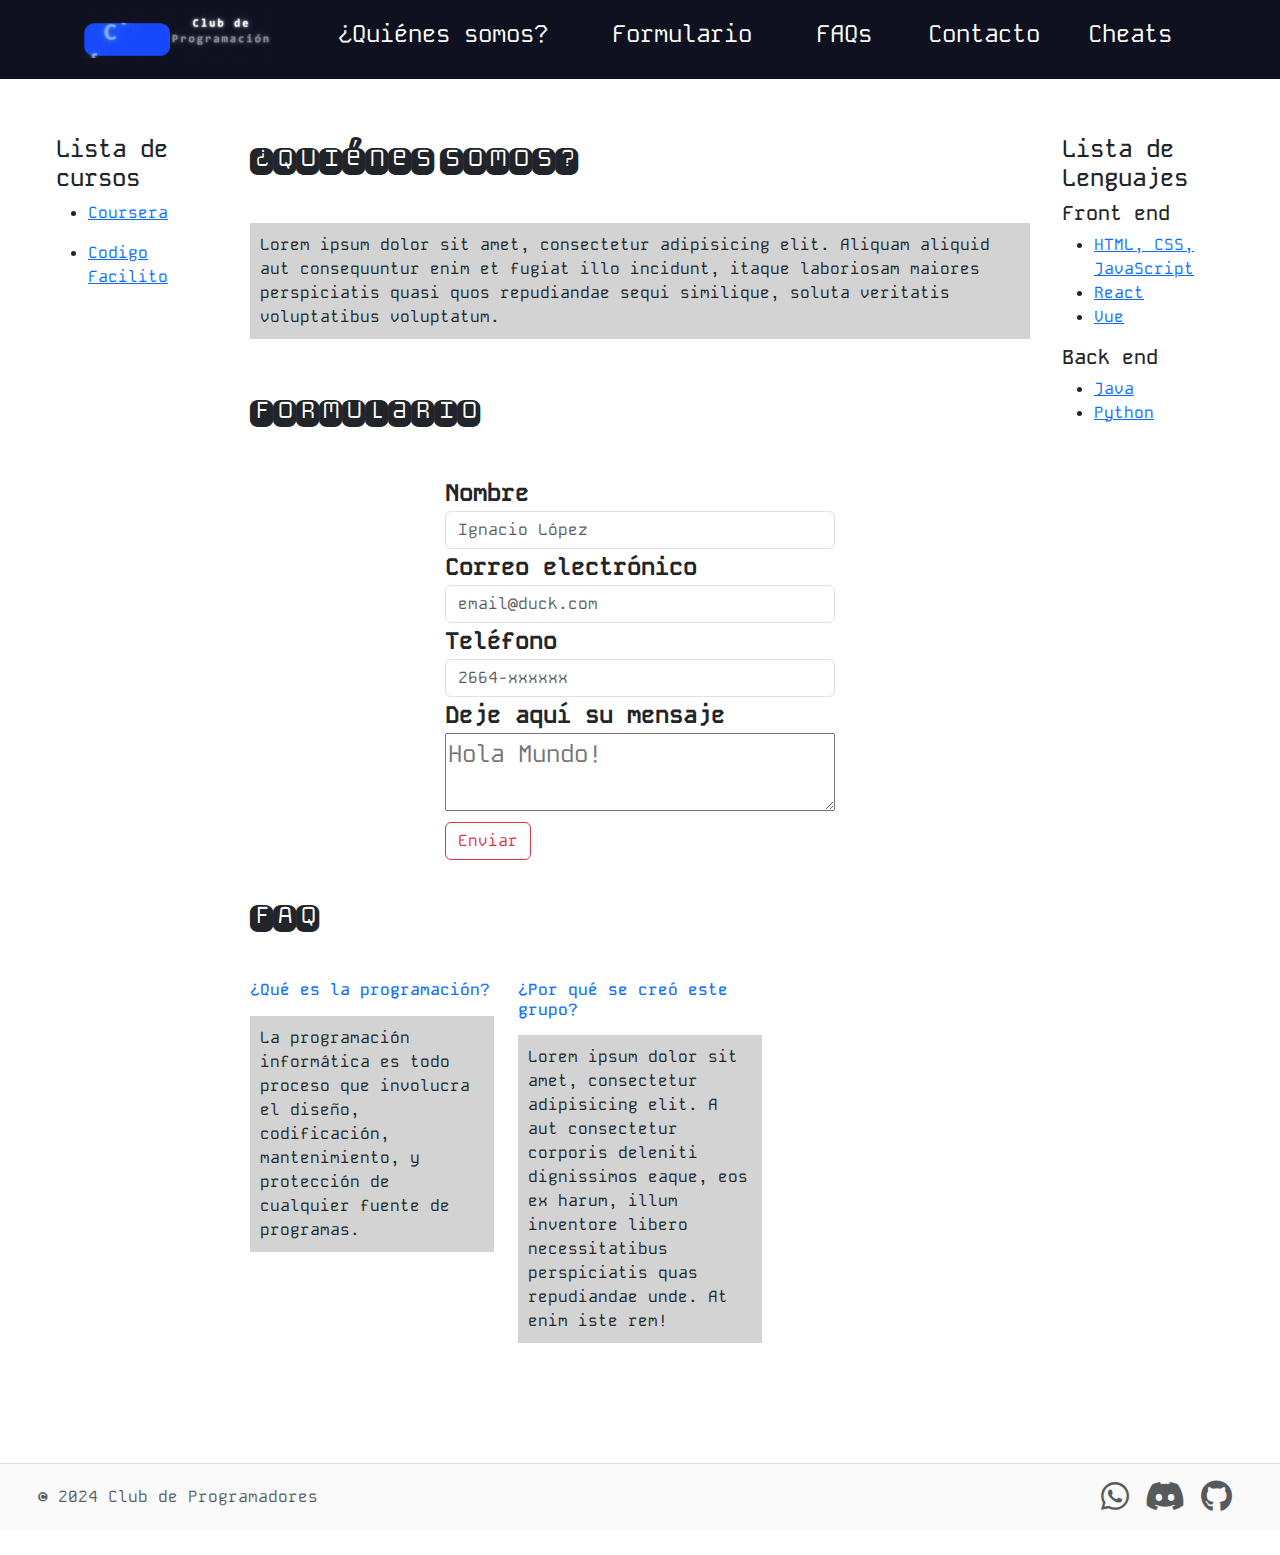
<file: index.html>
<!doctype html>
<html lang="en">
<head>
    <meta charset="UTF-8">
    <meta name="viewport"
          content="width=device-width, user-scalable=no, initial-scale=1.0, maximum-scale=1.0, minimum-scale=1.0">
    <meta http-equiv="X-UA-Compatible" content="ie=edge">
    <link href="css/style.css" rel="stylesheet">
    <!-- Google Fonts - Kode Mono -->
    <link rel="preconnect" href="https://fonts.googleapis.com">
    <link rel="preconnect" href="https://fonts.gstatic.com" crossorigin>
    <link href="https://fonts.googleapis.com/css2?family=Kode+Mono:wght@400..700&display=swap" rel="stylesheet">
    <!-- Google Fonts - Monofett static -->
    <link rel="preconnect" href="https://fonts.googleapis.com">
    <link rel="preconnect" href="https://fonts.gstatic.com" crossorigin>
    <link href="https://fonts.googleapis.com/css2?family=Monofett&display=swap" rel="stylesheet">
    <!--Bootstrap-->
    <link href="https://cdn.jsdelivr.net/npm/bootstrap@5.3.3/dist/css/bootstrap.min.css" rel="stylesheet" integrity="sha384-QWTKZyjpPEjISv5WaRU9OFeRpok6YctnYmDr5pNlyT2bRjXh0JMhjY6hW+ALEwIH" crossorigin="anonymous">
    <!--Font Awesome -->
    <link rel="stylesheet" href="https://cdnjs.cloudflare.com/ajax/libs/font-awesome/6.4.0/css/all.min.css">
    <title>Club Programación - UNViMe</title>
</head>
<body>
<header>
<nav class="py-2 ">
    <div class="container d-flex flex-wrap">
        <a href="index.html" class="d-flex align-items-center mb-3 mb-lg-0 me-lg-auto text-dark text-decoration-none">
            <img src="./img/CPU%20H.gif" width="190"  alt="CPU">
        </a>
        <ul class="nav me-auto">
            <li class="nav-item"><a href="#" class="nav-link px-3 ">¿Quiénes somos?</a></li>
            <li class="nav-item"><a href="#" class="nav-link px-3 ">Formulario</a></li>
            <li class="nav-item"><a href="#" class="nav-link px-3 ">FAQs</a></li>
            <li class="nav-item"><a href="#" class="nav-link px-2 ">Contacto</a></li>
            <li class="nav-item"><a href="cheats.html" class="nav-link px-2 ">Cheats</a></li>
        </ul>
    </div>
</nav>
</header>
<div class="container-div">
    <div class="main">
        <aside class="left">
            <h4>Lista de cursos</h4>
            <div class="list"></div>
        </aside>
        <main>
            <h1>¿Quiénes somos?</h1>
            <p>
                Lorem ipsum dolor sit amet, consectetur adipisicing elit. Aliquam aliquid aut consequuntur enim et fugiat illo incidunt, itaque laboriosam maiores perspiciatis quasi quos repudiandae sequi similique, soluta veritatis voluptatibus voluptatum.
            </p>
            <h1>Formulario</h1>
            <form style="font-weight: bold; font-size: x-large; background-size: auto" >
                <div class="form-group" style="margin: 0 auto;">
                    <label for="name">Nombre </label>
                    <input required type="text" class="form-control" id="name" placeholder="Ignacio López">

                    <label for="email">Correo electrónico</label>
                    <input required type="email" class="form-control" id="email" aria-describedby="emailHelp" placeholder="email@duck.com">

                    <label for="telefono">Teléfono </label>
                    <input required type="number" class="form-control" id="telefono" placeholder="2664-xxxxxx">

                    <label for="mensaje">Deje aquí su mensaje</label><br>
                    <textarea required name="mensaje" id="mensaje" placeholder="Hola Mundo!" style="width: 100%;"></textarea>
                    <button type="submit" class="btn btn-outline-danger">Enviar</button>
                </div>
            </form>
            <h1>FAQ</h1>
            <section>
                <div class="row"></div>
            </section>
        </main>
        <aside class="right">
            <h4>Lista de Lenguajes</h4>
            <h5>Front end</h5>
            <div class="langList"></div>
            <h5>Back end</h5>
            <div class="langListB"></div>
        </aside>
    </div>
</div>
<footer class="d-flex flex-wrap justify-content-between align-items-center py-3 my-4 border-top">
    <div class="col-md-4 d-flex align-items-center">
        <a href="/" class="mb-3 me-2 mb-md-0 text-muted text-decoration-none lh-1">
            <svg class="bi" width="30" height="24"><use xlink:href="#bootstrap"></use></svg>
        </a>
        <span class="mb-3 mb-md-0 text-muted">© 2024 Club de Programadores</span>
    </div>
    <ul class="nav col-md-4 justify-content-end list-unstyled d-flex" style="margin-right: 3em">
        <li class="ms-3"><a class="text-muted" href="#"><i class="fa-brands fa-whatsapp" style="font-size: 2em;"></i></a></li>
        <li class="ms-3"><a class="text-muted" href="#"><i class="fa-brands fa-discord" style="font-size: 2em;"></i></a></li>
        <li class="ms-3"><a class="text-muted" href="#"><i class="fa-brands fa-github" style="font-size: 2em;"></i></a></li>
    </ul>
</footer>

</body>
<script src="js/index.js"></script>
</html>
</file>
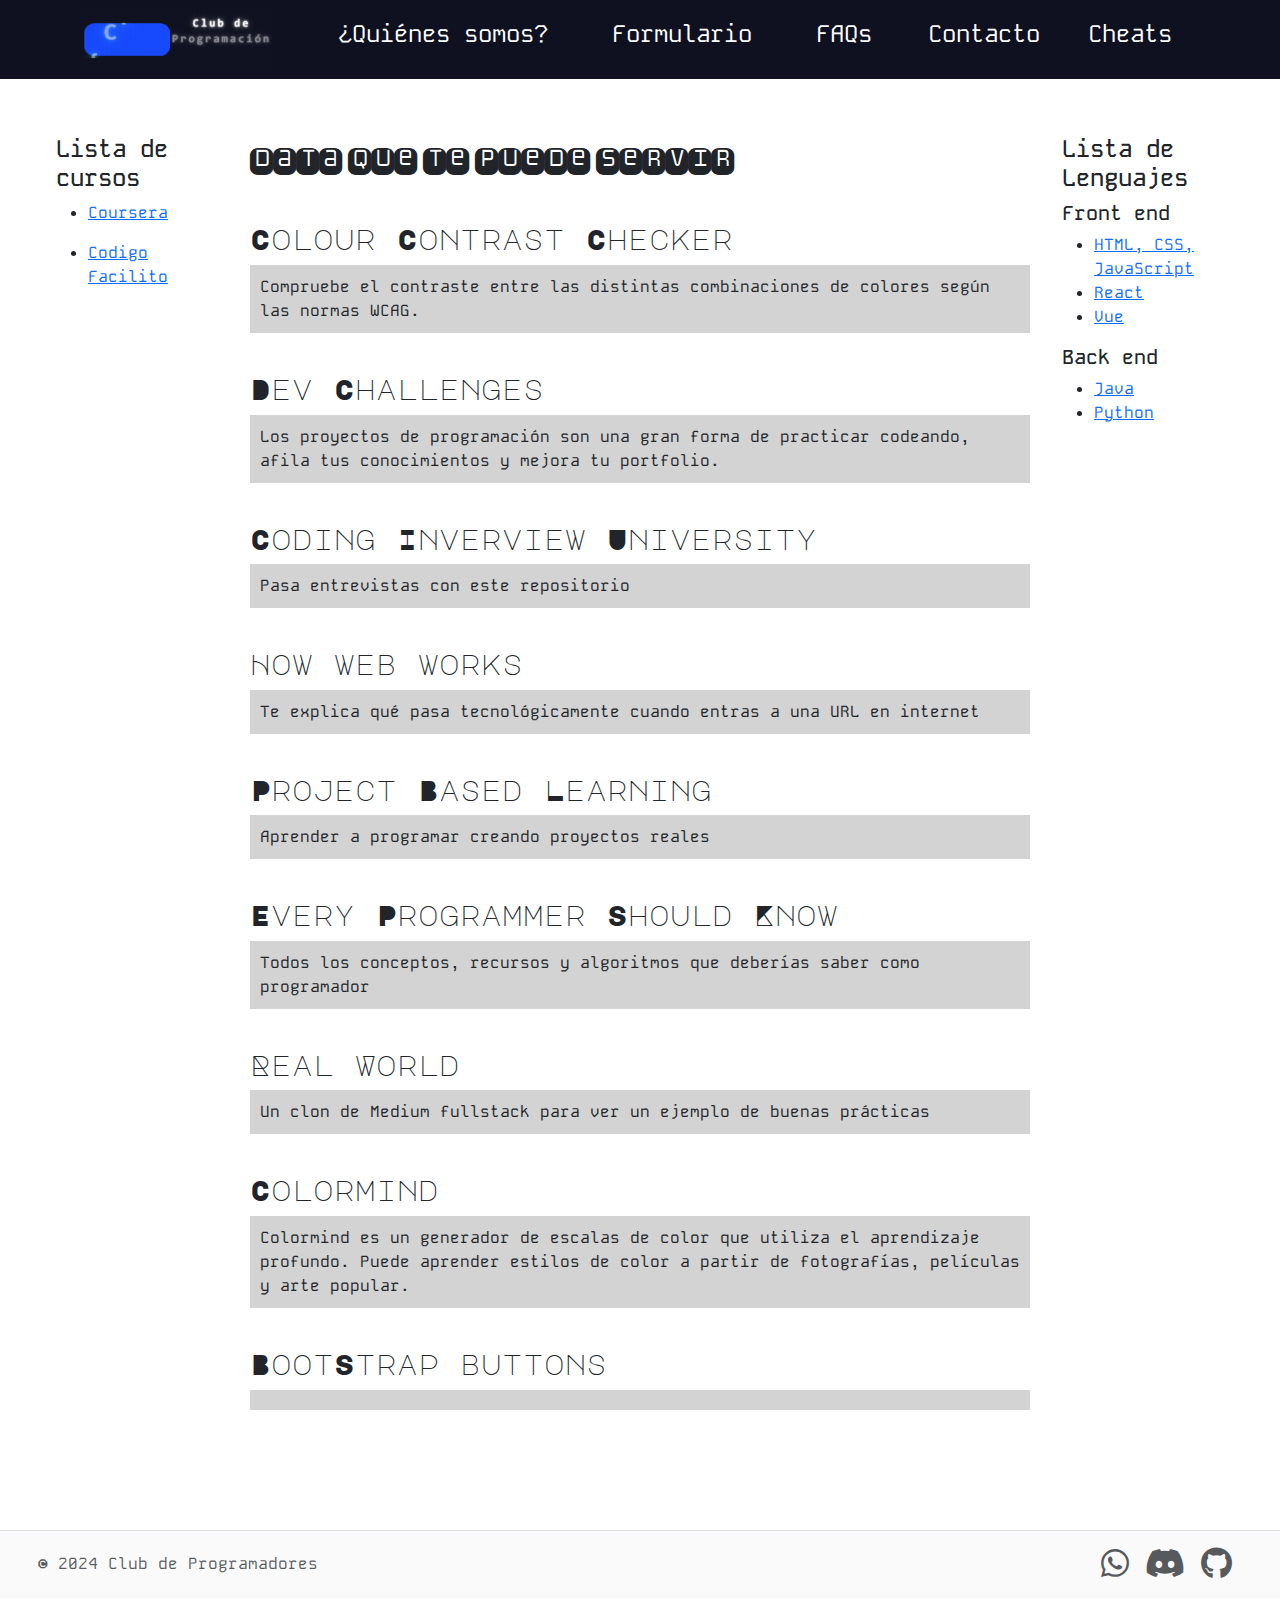
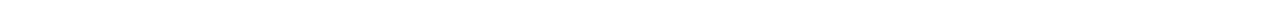
<file: cheats.html>
<!doctype html>
<html lang="en">
<head>
    <meta charset="UTF-8">
    <meta name="viewport"
          content="width=device-width, user-scalable=no, initial-scale=1.0, maximum-scale=1.0, minimum-scale=1.0">
    <meta http-equiv="X-UA-Compatible" content="ie=edge">
    <link href="css/style.css" rel="stylesheet">
    <!-- Google Fonts - Kode Mono -->
    <link rel="preconnect" href="https://fonts.googleapis.com">
    <link rel="preconnect" href="https://fonts.gstatic.com" crossorigin>
    <link href="https://fonts.googleapis.com/css2?family=Kode+Mono:wght@400..700&display=swap" rel="stylesheet">
    <!-- Google Fonts - Monofett static -->
    <link rel="preconnect" href="https://fonts.googleapis.com">
    <link rel="preconnect" href="https://fonts.gstatic.com" crossorigin>
    <link href="https://fonts.googleapis.com/css2?family=Monofett&display=swap" rel="stylesheet">
    <!-- Google Fonts - Major Mono Display-->
    <link rel="preconnect" href="https://fonts.googleapis.com">
    <link rel="preconnect" href="https://fonts.gstatic.com" crossorigin>
    <link href="https://fonts.googleapis.com/css2?family=Major+Mono+Display&display=swap" rel="stylesheet">
    <!--Bootstrap-->
    <link href="https://cdn.jsdelivr.net/npm/bootstrap@5.3.3/dist/css/bootstrap.min.css" rel="stylesheet" integrity="sha384-QWTKZyjpPEjISv5WaRU9OFeRpok6YctnYmDr5pNlyT2bRjXh0JMhjY6hW+ALEwIH" crossorigin="anonymous">
    <!--Font Awesome -->
    <link rel="stylesheet" href="https://cdnjs.cloudflare.com/ajax/libs/font-awesome/6.4.0/css/all.min.css">
    <title>Cheats - CPU</title>
</head>
<body>
<header>
    <nav class="py-2 ">
        <div class="container d-flex flex-wrap">
            <a href="index.html" class="d-flex align-items-center mb-3 mb-lg-0 me-lg-auto text-dark text-decoration-none">
                <img src="./img/CPU%20H.gif" width="190"  alt="CPU">
            </a>
            <ul class="nav me-auto">
                <li class="nav-item"><a href="#" class="nav-link px-3 ">¿Quiénes somos?</a></li>
                <li class="nav-item"><a href="#" class="nav-link px-3 ">Formulario</a></li>
                <li class="nav-item"><a href="#" class="nav-link px-3 ">FAQs</a></li>
                <li class="nav-item"><a href="#" class="nav-link px-2 ">Contacto</a></li>
                <li class="nav-item"><a href="cheats.html" class="nav-link px-2 ">Cheats</a></li>
            </ul>
        </div>
    </nav>
</header>
<div class="container-div">
    <div class="main">
        <aside class="left">
            <h4>Lista de cursos</h4>
            <div class="list"></div>
        </aside>
        <main>
            <h1>Data que te puede servir</h1>
                <div class="dataList"></div>
        </main>
        <aside class="right">
            <h4>Lista de Lenguajes</h4>
            <h5>Front end</h5>
            <div class="langList"></div>
            <h5>Back end</h5>
            <div class="langListB"></div>
        </aside>
    </div>
</div>

<footer class="d-flex flex-wrap justify-content-between align-items-center py-3 my-4 border-top">
    <div class="col-md-4 d-flex align-items-center">
        <a href="/" class="mb-3 me-2 mb-md-0 text-muted text-decoration-none lh-1">
            <svg class="bi" width="30" height="24"><use xlink:href="#bootstrap"></use></svg>
        </a>
        <span class="mb-3 mb-md-0 text-muted">© 2024 Club de Programadores</span>
    </div>
    <ul class="nav col-md-4 justify-content-end list-unstyled d-flex" style="margin-right: 3em">
        <li class="ms-3"><a class="text-muted" href="#"><i class="fa-brands fa-whatsapp" style="font-size: 2em;"></i></a></li>
        <li class="ms-3"><a class="text-muted" href="#"><i class="fa-brands fa-discord" style="font-size: 2em;"></i></a></li>
        <li class="ms-3"><a class="text-muted" href="#"><i class="fa-brands fa-github" style="font-size: 2em;"></i></a></li>
    </ul>
</footer>

<script src="js/index.js"></script>
<script src="js/cheats.js"></script>
</body>
</html>
</file>
<file: css/style.css>
* {
    font-family: Kode Mono, monospace;
}

.form-group{
    width: 50%;
}

.container-div{
    max-width: 1500px;
    margin: 0 auto;
    box-sizing: border-box;
}

.py-2{
    background-color: #0F1120;
}

.main p{
    background-color: lightgray;
    padding: 10px;
}

main h1{
    font-family: Monofett, monospace;
    padding: 2rem 0 ;
}

body :where(aside, main){
    margin: 0.5em;
    padding: 0;
}

.ul{
    display: flex;
    position: relative;
    height: 10vh;
    margin: 0; padding: 0;
}

.nav-item{
    list-style: none;
    margin-left: 2rem;
    justify-content: center;
    font-size: 1.5rem;
}

.nav-link{
    color: white !important;
}

.nav-link:hover {
    color: #0d6efd !important;
}


body {
    text-align: center;
    color: white;
    font-size: 24px;
    display: flex;
    flex-direction: column;
    padding: 0;
    background-color: #fff;
    transition: background-color 0.3s ease, color 0.3s ease;
}

body.dark-mode{
    background-color: #1f1f1f;
    color: #fff;
}

body.dark-mode .container-div{
    background-color: #1f1f1f;
}


header{
    padding: 0;
    margin: 0;
}

.main{
    display: flex;
    align-content: center;
    justify-content: center;
    flex: 1;
}
.left{

    padding: 3em 0 3em 3em;
    flex: 1 1 100px;
}

main{
    padding: 1em 0 3em 0;
    flex: 5 5 150px;
}

.right{
    padding: 3em 0 3em 1em;
    flex: 1 1 100px;
}

footer{
    background: rgba(234, 234, 234, 0.22);
    padding: 1em 0 1em 0;
}

@media all and (max-width: 550px){
    .main{
        flex-direction: column;
    }
    main{
        padding: 5em 0 5em 0;
    }
}
</file>
